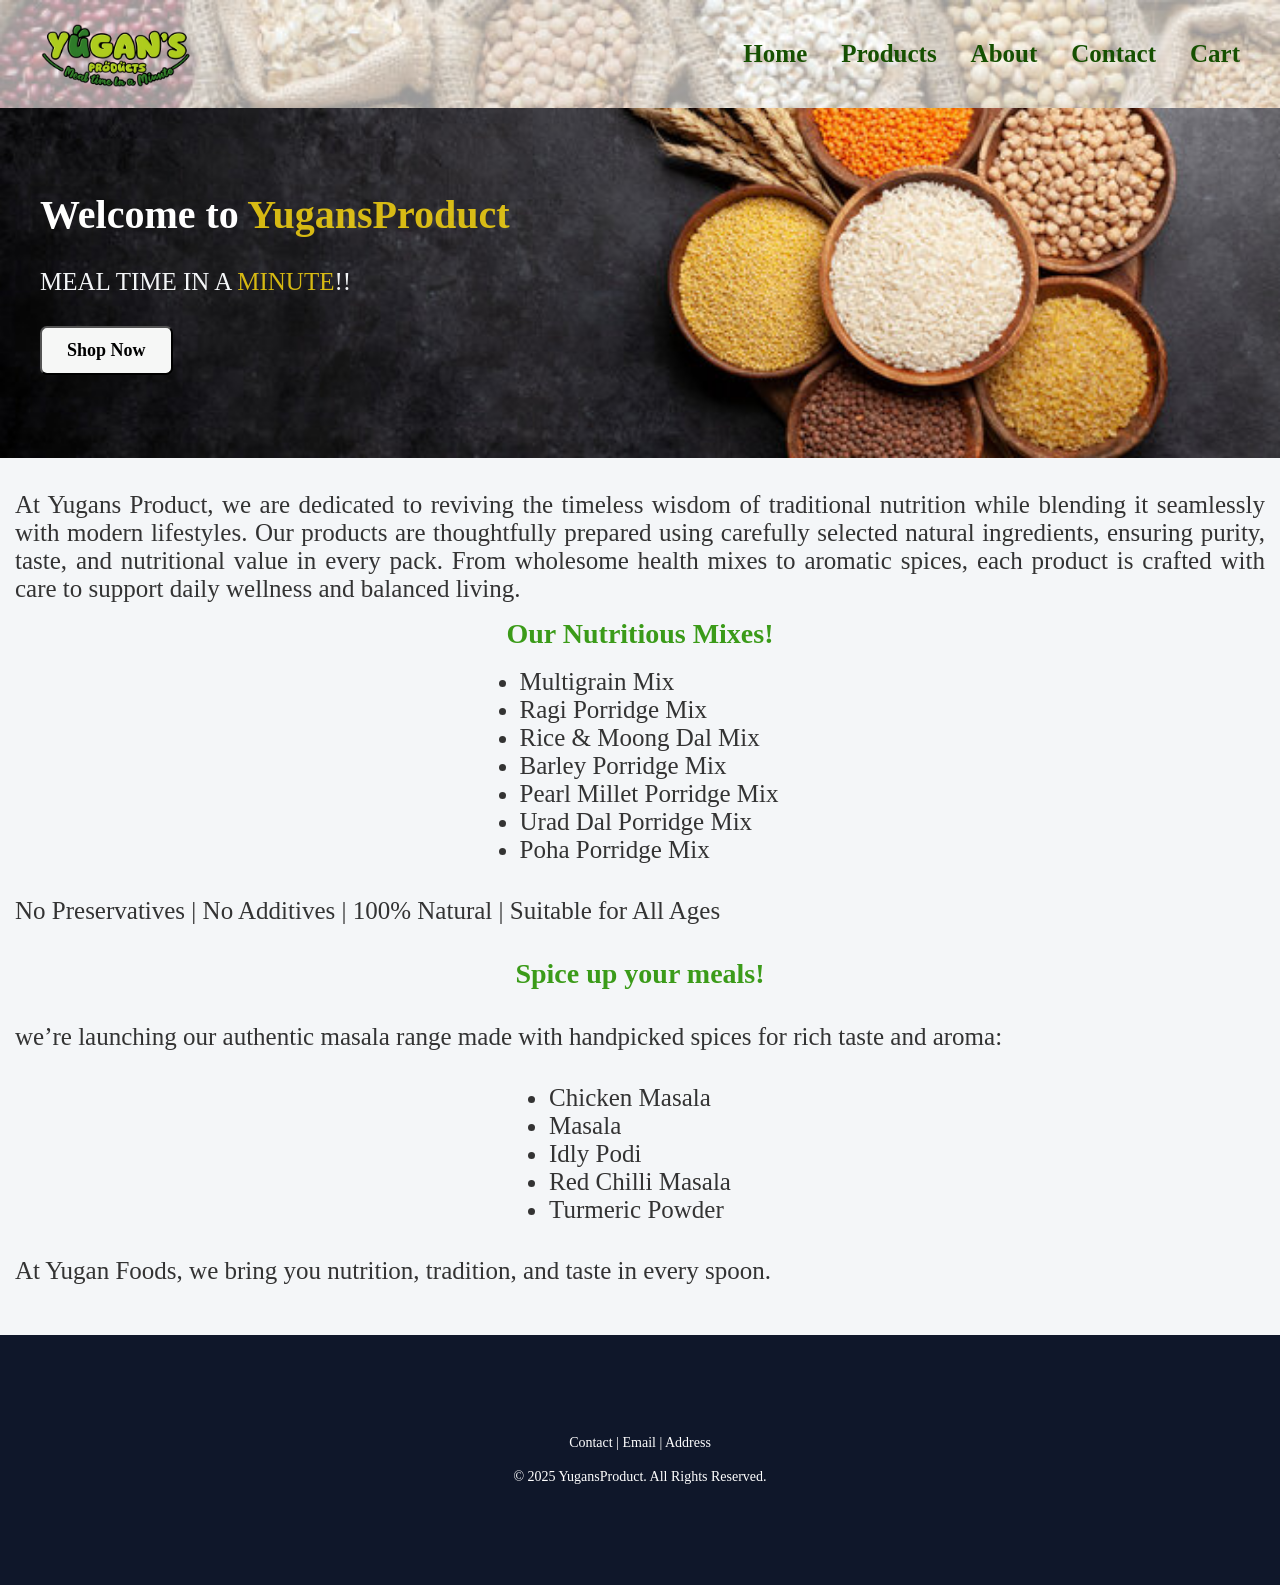
<file: index.html>
<!DOCTYPE html>
<html lang="en">
<head>
  <meta charset="UTF-8">
  <meta name="viewport" content="width=device-width, initial-scale=1.0">
  <title>YugansProduct | Home</title>
  <link rel="stylesheet" href="style.css">
</head>
<body>

  <!-- Header -->
  <header>
    <div class="logo">
      <img src="new logo.png" alt="webiste logo">
    </div>
    <nav>
      <a href="index.html">Home</a>
      <a href="products.html">Products</a>
      <a href="about.html">About</a>
      <a href="contact.html">Contact</a>
      <a href="cart.html">Cart</a>
    </nav>
  </header>

  <!-- Hero Section -->
  <section class="hero">
     <div class="hero-content">
    <h2>Welcome to <span class="hero-headhighlight">YugansProduct</span></h2>
    <p>MEAL TIME IN A <span class="hero-highlight">MINUTE</span>!!</p>
    <button class="hero-btn"><a href="products.html">Shop Now</a></button>
    </div>
  </section>
  
  <br>
<p class="information">
At Yugans Product, we are dedicated to reviving the timeless wisdom of traditional nutrition while blending it seamlessly with modern lifestyles. Our products are thoughtfully prepared using carefully selected natural ingredients, ensuring purity, taste, and nutritional value in every pack. From wholesome health mixes to aromatic spices, each product is crafted with care to support daily wellness and balanced living.</p>
<h2 class="title">Our Nutritious Mixes!</h2><br>

<ul class="feature-list">
<li>Multigrain Mix</li> 
<li>Ragi Porridge Mix</li>
<li>Rice & Moong Dal Mix</li>
<li>Barley Porridge Mix</li>
<li>Pearl Millet Porridge Mix</li>
<li>Urad Dal Porridge Mix</li>
<li>Poha Porridge Mix</li>
</ul>
<br>
<p class="no">
 No Preservatives | No Additives | 100% Natural | Suitable for All Ages
</p>
<br>

<h2 class="title">Spice up your meals!</h2><br> 
<p class="spice">
we’re launching our authentic masala range made with handpicked spices for rich taste and aroma:
</p>
<br>

<ul class="footer-list">
<li>Chicken Masala</li>
<li>Masala</li> 
<li>Idly Podi</li> 
<li>Red Chilli Masala</li> 
<li>Turmeric Powder</li> 
</ul><br>
<p class="end">At Yugan Foods, we bring you nutrition, tradition, and taste in every spoon.
</p>


  <!-- Footer -->
  <footer>
    <p>
      Contact | Email | Address
    </p>
<br>
    <p>© 2025 YugansProduct. All Rights Reserved.</p>
  </footer>

</body>
</html>
</file>
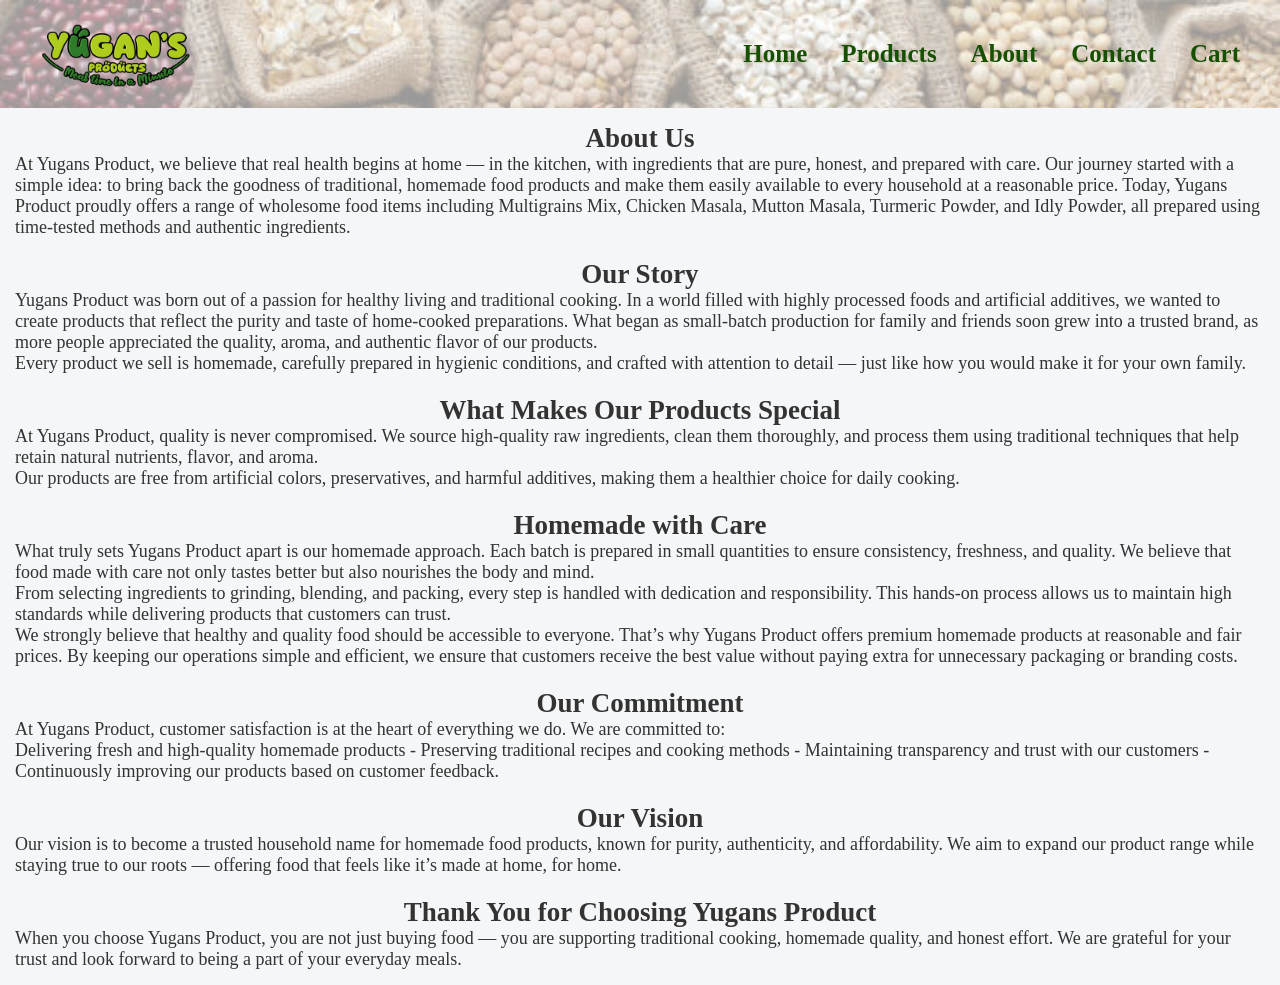
<file: about.html>
<!DOCTYPE html>
<html lang="en">
<head>
  <meta charset="UTF-8">
  <meta name="viewport" content="width=device-width, initial-scale=1.0">
  <title>YugansProduct | Home</title>
  <link rel="stylesheet" href="style.css">
</head>
<body>

  <!-- Header -->
  <header>
    <div class="logo">
      <img src="new logo.png" alt="webiste logo">
    </div>
    <nav>
      <a href="index.html">Home</a>
      <a href="products.html">Products</a>
      <a href="about.html">About</a>
      <a href="contact.html">Contact</a>
      <a href="cart.html">Cart</a>
    </nav>
  </header>

  <section class="about-page">
    <h1>About Us</h1>
    <p>
      At Yugans Product, we believe that real health begins at home — in the kitchen, with ingredients that are pure, honest, and prepared with care. Our journey started with a simple idea: to bring back the goodness of traditional, homemade food products and make them easily available to every household at a reasonable price. Today, Yugans Product proudly offers a range of wholesome food items including Multigrains Mix, Chicken Masala, Mutton Masala, Turmeric Powder, and Idly Powder, all prepared using time-tested methods and authentic ingredients.<br><br>
      
    <h2>Our Story</h2>

    Yugans Product was born out of a passion for healthy living and traditional cooking. In a world filled with highly processed foods and artificial additives, we wanted to create products that reflect the purity and taste of home-cooked preparations. What began as small-batch production for family and friends soon grew into a trusted brand, as more people appreciated the quality, aroma, and authentic flavor of our products.<br>

    Every product we sell is homemade, carefully prepared in hygienic conditions, and crafted with attention to detail — just like how you would make it for your own family.<br><br>

    <h2>What Makes Our Products Special</h2>

    At Yugans Product, quality is never compromised. We source high-quality raw ingredients, clean them thoroughly, and process them using traditional techniques that help retain natural nutrients, flavor, and aroma.<br>

    Our products are free from artificial colors, preservatives, and harmful additives, making them a healthier choice for daily cooking.<br><br>

    <h2>Homemade with Care</h2>

    What truly sets Yugans Product apart is our homemade approach. Each batch is prepared in small quantities to ensure consistency, freshness, and quality. We believe that food made with care not only tastes better but also nourishes the body and mind.<br>

    From selecting ingredients to grinding, blending, and packing, every step is handled with dedication and responsibility. This hands-on process allows us to maintain high standards while delivering products that customers can trust.<br>

    We strongly believe that healthy and quality food should be accessible to everyone. That’s why Yugans Product offers premium homemade products at reasonable and fair prices. By keeping our operations simple and efficient, we ensure that customers receive the best value without paying extra for unnecessary packaging or branding costs.<br><br>

    <h2>Our Commitment</h2>

    At Yugans Product, customer satisfaction is at the heart of everything we do. We are committed to:<br>
    
    Delivering fresh and high-quality homemade products - Preserving traditional recipes and cooking methods - Maintaining transparency and trust with our customers - Continuously improving our products based on customer feedback.<br><br>

    <h2>Our Vision</h2>
    Our vision is to become a trusted household name for homemade food products, known for purity, authenticity, and affordability. We aim to expand our product range while staying true to our roots — offering food that feels like it’s made at home, for home.<br><br>

    <h2>Thank You for Choosing Yugans Product</h2>

    When you choose Yugans Product, you are not just buying food — you are supporting traditional cooking, homemade quality, and honest effort. We are grateful for your trust and look forward to being a part of your everyday meals.
    </p>
  </section>
  </body>
</html>
</file>
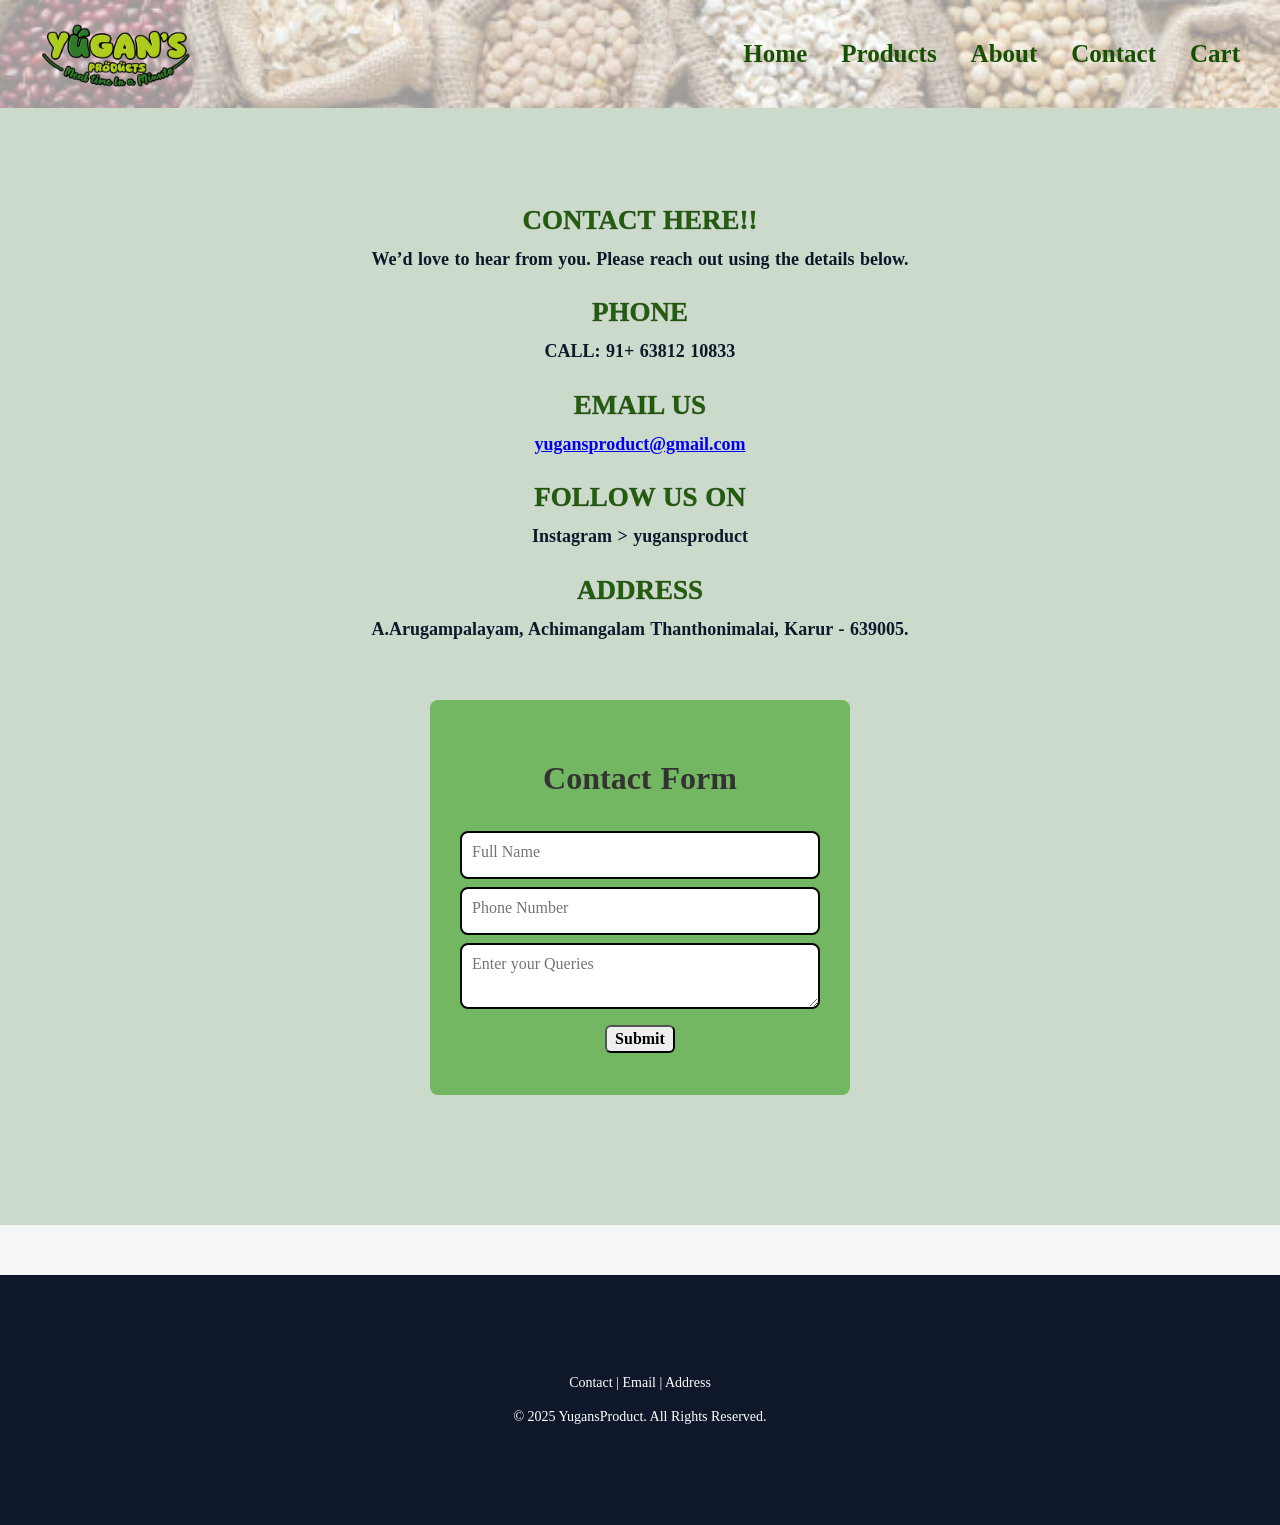
<file: contact.html>
<!DOCTYPE html>
<html lang="en">
<head>
  <meta charset="UTF-8">
  <meta name="viewport" content="width=device-width, initial-scale=1.0">
  <title>YugansProduct | Home</title>
  <link rel="stylesheet" href="style.css">
</head>
<body>

  <!-- Header -->
  <header>
    <div class="logo">
      <img src="new logo.png" alt="webiste logo">
    </div>
    <nav>
      <a href="index.html">Home</a>
      <a href="products.html">Products</a>
      <a href="about.html">About</a>
      <a href="contact.html">Contact</a>
      <a href="cart.html">Cart</a>
    </nav>
  </header>
<section class="contact">
    <div class="contact-here">
<h1>
    CONTACT HERE!!
</h1>
  </div>
<p class="content-inside">
    We’d love to hear from you. Please reach out using the details below.
</p>
  
<div class="contact-here">
<h2>
PHONE
</h2>
</div>
<p class="content-inside">
    CALL: 91+ 63812 10833
</p>
<div class="contact-here">
<h2>
    EMAIL US
</h2>
</div>
<p class="content-inside">
<a href="https://mail.google.com/mail/?view=cm&fs=1&to=yugansproduct@gmail.com" target="_blank">
    yugansproduct@gmail.com
</a>

</p>
<div class="contact-here">
<h2>
    FOLLOW US ON
</h2>
</div>
<p class="content-inside">
    Instagram > yugansproduct
</p>
<div class="contact-here">
<h2>
    ADDRESS
</h2>
</div>
<P class="content-inside">
A.Arugampalayam, 
Achimangalam Thanthonimalai,
Karur - 639005.
</P>

<form class="contact-form">
    <h2 class="contact-head">Contact Form
    </h2>
    <div class="box-form">
      <input type="text" placeholder="Full Name" required>
    </div>
    <div class="box-form">
        <input type="tel" placeholder="Phone Number" required>
    </div>   
    <div class="box-form">
         <textarea placeholder="Enter your Queries" required></textarea>
    </div>
    <div class="box-btn">
        <button type="submit">Submit</button>
    </div>
    
</form>
</section>
 <footer>
    <p>
      Contact | Email | Address
    </p>
<br>
    <p>© 2025 YugansProduct. All Rights Reserved.</p>
  </footer>

  </body>
</html>
</file>
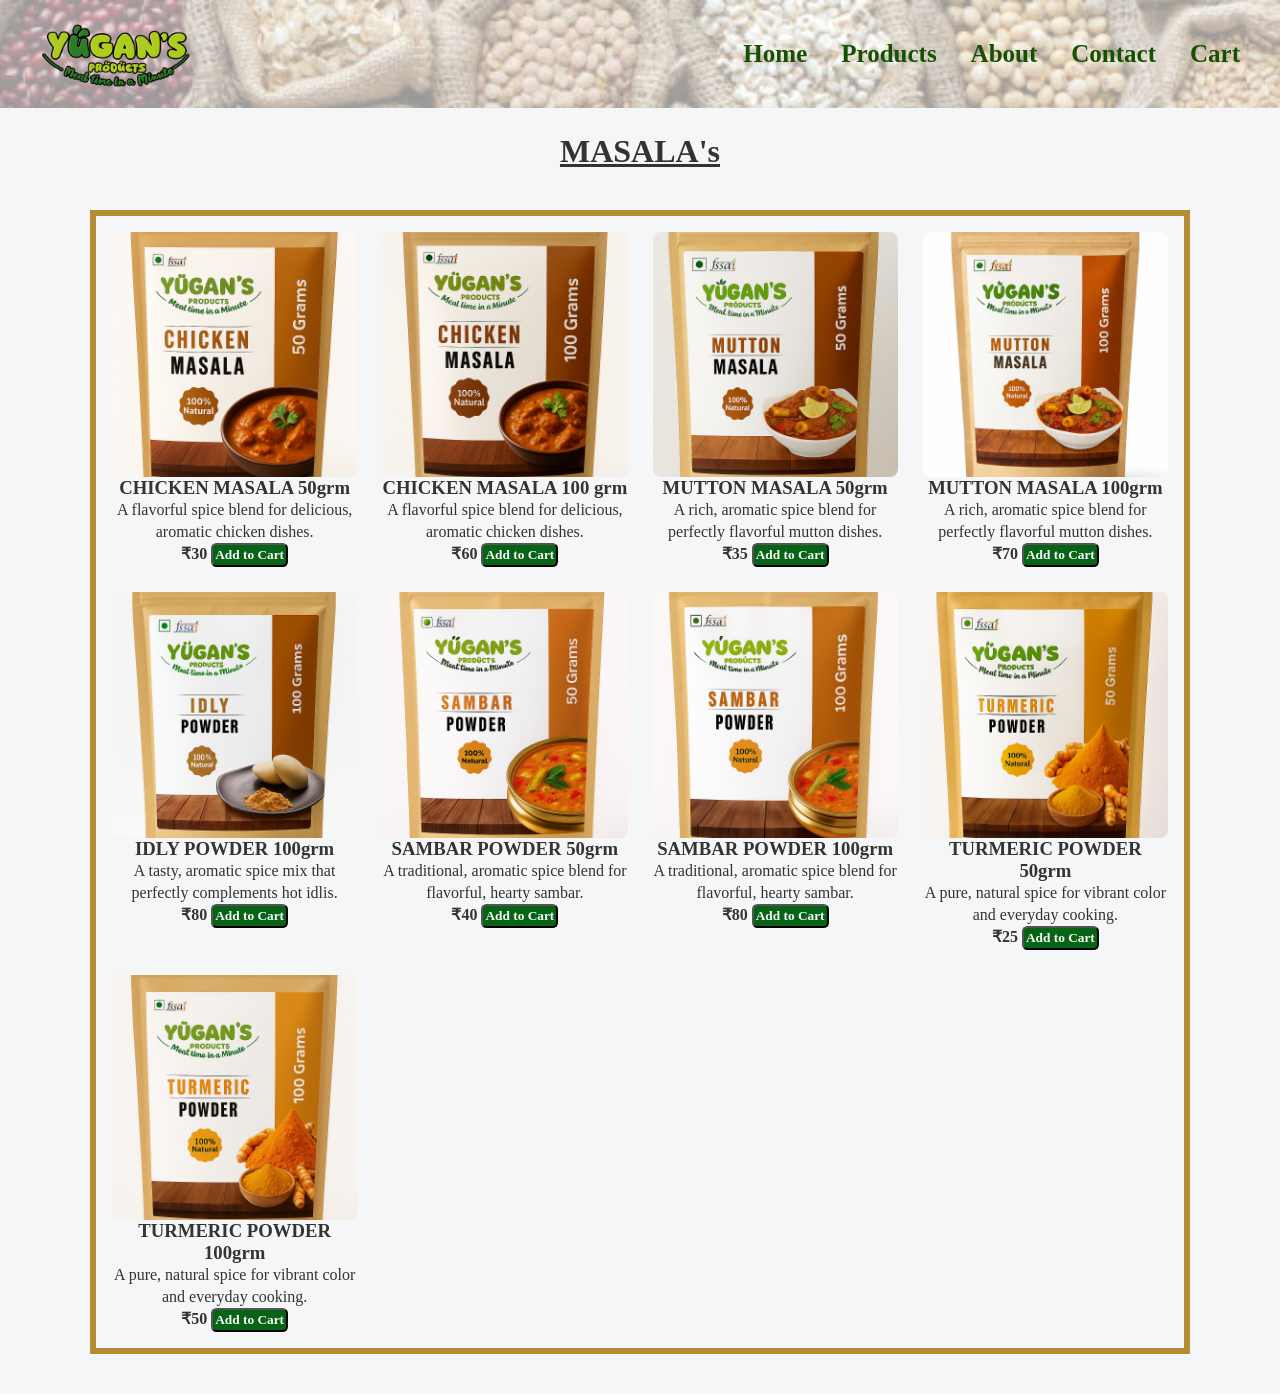
<file: products.html>
<!DOCTYPE html>
<html lang="en">
<head>
  <meta charset="UTF-8">
  <meta name="viewport" content="width=device-width, initial-scale=1.0">
  <title>YugansProduct | Home</title>
  <link rel="stylesheet" href="style.css">
</head>
<body>

  <!-- Header -->
  <header>
    <div class="logo">
      <img src="new logo.png" alt="webiste logo">
    </div>
    <nav>
      <a href="index.html">Home</a>
      <a href="products.html">Products</a>
      <a href="about.html">About</a>
      <a href="contact.html">Contact</a>
      <a href="cart.html">Cart</a>
    </nav>
  </header>
  <h1 class="product-head">MASALA's</h1>
<section class="product-catalog">
   <div class="product-card" id="addto1">
    <img src="chicken masala 50.PNG" alt="CHICKEN MASALA">
    <h3>CHICKEN MASALA 50grm</h3>
    <p>A flavorful spice blend for delicious, aromatic chicken dishes.</p>
    <span class="price">₹30</span>
    <button class="cart-btn">Add to Cart</button>
  </div>
<div class="product-card">
  <img src="chicken masala 100.PNG" alt="CHICKEN MASALA">
  <h3>CHICKEN MASALA 100 grm</h3>
  <p>A flavorful spice blend for delicious, aromatic chicken dishes.</p>
  <span class="price">₹60</span>
  <button class="cart-btn">Add to Cart</button>
</div>  
  <div class="product-card">
    <img src="mutton masala 50.PNG" alt="MUTTON MASALA">
    <h3>MUTTON MASALA 50grm</h3>
    <p>A rich, aromatic spice blend for perfectly flavorful mutton dishes.</p>
    <span class="price">₹35</span>
    <button class="cart-btn">Add to Cart</button>
  </div>
<div class="product-card">
  <img src="mutton masala 100.png" alt="MUTTON MASALA">
  <h3>MUTTON MASALA 100grm</h3>
  <p>A rich, aromatic spice blend for perfectly flavorful mutton dishes.</p>
  <span class="price">₹70</span>
  <button class="cart-btn">Add to Cart</button>
</div>
<div class="product-card">
  <img src="idly 100.PNG" alt="IDLY POWDER">
  <h3>IDLY POWDER 100grm</h3>
  <p>A tasty, aromatic spice mix that perfectly complements hot idlis.</p>
  <span class="price">₹80</span>
  <button class="cart-btn">Add to Cart</button>
</div>
<div class="product-card">
  <img src="sambar 50.PNG" alt="SAMBAR POWDER">
  <h3>SAMBAR POWDER 50grm</h3>
  <p>A traditional, aromatic spice blend for flavorful, hearty sambar.</p>
  <span class="price">₹40</span>
  <button class="cart-btn">Add to Cart</button>
</div>
<div class="product-card">
  <img src="sambar 100.PNG" alt="SAMBAR POWDER">
  <h3>SAMBAR POWDER 100grm</h3>
  <p>A traditional, aromatic spice blend for flavorful, hearty sambar.</p>
  <span class="price">₹80</span>
  <button class="cart-btn">Add to Cart</button>
</div>
<div class="product-card">
  <img src="termeric 50.PNG" alt="TURMERIC POWDER">
  <h3>TURMERIC POWDER 50grm</h3>
  <p>A pure, natural spice for vibrant color and everyday cooking.</p>
  <span class="price">₹25</span>
  <button class="cart-btn">Add to Cart</button>
</div>
<div class="product-card">
  <img src="termeric 100.PNG" alt="TURMERIC POWDER">
  <h3>TURMERIC POWDER 100grm</h3>
  <p>A pure, natural spice for vibrant color and everyday cooking.</p>
  <span class="price">₹50</span>
  <button class="cart-btn">Add to Cart</button>
</div>
</section>
 </body>
</html>
</file>
<file: style.css>
* {
  margin: 0;
  padding: 0;
  box-sizing: border-box;
  font-family: 'Times New Roman', Times, serif;
}

body {
  background-color: #f4f6f8;
  color: #333;
}

header {
  display: flex;
  align-items: center;
  justify-content: space-between;
  padding: 2px 40px;
  background-color: transparent;
  background-image:
    linear-gradient(rgba(255, 255, 255, 0.6),
      rgba(255, 255, 255, 0.6)),
    url("banner background image.jpg");
  background-repeat: no-repeat;
  background-size: cover;
}

.logo img {
  height: 100px;
  cursor: pointer;
}

nav a {
  margin-left: 30px;
  text-decoration: none;
  font-size: 25px;
  font-weight: bold;
  font-family: 'Times New Roman', Times, serif;
  color: #165001;
  transition: color 0.3s ease;

}


nav a:hover {
  color: #0b3d0b;
  text-decoration: underline;
}

header h1 {
  font-size: 28px;
}

/* Hero Section */
.hero {
  position: relative;
  width: 100%;
  min-height: 350px;
  padding: 60px 40px;
  text-align: left;
  background-image: url("black banner image.jpg");
  background-repeat: no-repeat;
  background-size: cover;
  background-position: center;
  display: flex;
  flex-direction: column;
  justify-content: center;
}

.hero-content .hero-btn a {
  text-decoration: none;
  color: #000000;
  transition: all 0.3s ease;
}

.hero h2 {
  font-size: 40px;
  margin-bottom: 30px;
  color: #ffffff;
  text-align: left;
}
.hero-headhighlight {
  color: #feda10d2;
}

.hero p {
  font-size: 25px;
  margin-bottom: 30px;
  color: #f4f6f8;
  text-align: left;
}

.hero-highlight{
  color: #feda10d2;;
}

.information {
  font-family: Georgia, 'Times New Roman', Times, serif;
  text-align: justify;
  font-size: 25px;
  margin: 15px;
}

.spice {
  font-family: Georgia, 'Times New Roman', Times, serif;
  text-align: justify;
  font-size: 25px;
  margin: 15px;
}

.no {
  font-family: Georgia, 'Times New Roman', Times, serif;
  text-align: justify;
  font-size: 25px;
  margin: 15px;
}

.end {
  font-family: Georgia, 'Times New Roman', Times, serif;
  text-align: justify;
  font-size: 25px;
  margin: 15px;
}

.feature-list {
  list-style-position: outside;
  width: fit-content;
  margin: auto auto;
  padding-left: 18px;
  font-size: 25px;
}

.title {
  text-align: center;
  color: #3b9b19;
  font-size: 28px;
}

.footer-list {
  list-style-position: outside;
  width: fit-content;
  margin: auto auto;
  padding-left: 0px;
  font-size: 25px;
}

.hero button {
  display: block;
  padding: 12px 25px;
  font-size: 18px;
  border-radius: 7px;
  background-color: #f6f7f6;
  cursor: pointer;
  font-weight: bolder;
  text-decoration: none;
}

.hero button:hover {
  background-color: #eab308;
}

/* Products Section */

/* Footer */
footer {
  background-color: #0f172a;
  color: white;
  text-align: center;
  padding: 100px;
  margin-top: 50px;
}

footer p {
  font-size: 14px;
}

.contact {
  padding: 90px 90px;
  background-color: #447f313b;
  text-align: center;
  font-weight: bold;
  word-spacing: 1px;
  line-height: 1.7;
}

.contact-here {
  color: #206009;
  font-size: 18px;
  -webkit-text-stroke: 0.6px #00000065;
}

.content-inside {
  color: #0f172a;
  padding-bottom: 16px;
  font-size: 18px;
}

.contact-form {
  max-width: 420px;
  margin: 40px auto;
  padding: 40px 30px;
  background-color: hsl(108, 37%, 55%);
  border-radius: 8px;
  line-height: 1.8;
  box-sizing: border-box;
  text-align: center;
}

.box-form input,
.box-form textarea {
  width: 100%;
  padding: 10px;
  font-size: 16px;
  border: 2px solid #020701;
  border-radius: 8px;
  outline: none;
  box-sizing: border-box;
  margin: 4px auto;
  padding-bottom: 16px;
}

.box-btn button {
  padding: 3px 2px;
  font-size: 16px;
  border-radius: 6px;
  cursor: pointer;
  width: 70px;
  display: block;
  margin: 2px auto;
  font-weight: bolder;
}

.box-btn button:hover {
  color: #000000;
  background-color: #e2a924;
}

.contact-form .contact-head {
  font-size: 32px;
  text-align: center;
  padding: 10px;
  padding-bottom: 19px;
}

.product-catalog {
  display: grid;
  grid-template-columns: repeat(auto-fit, minmax(220px, 4fr));
  gap: 25px;
  max-width: 1100px;
  margin: 40px auto;
  padding: 16px;
  border: 6px solid #b58e34;
}

.product-catalog img {
  width: 100%;
  aspect-ratio: 1 / 1;
  object-fit: cover;
  display: block;
  border-radius: 8px;
}



.product-catalog .product-card {
  text-align: center;
  line-height: 22px;
}

.product-card .cart-btn {
  padding: 2px;
  font-weight: bold;
  color: #fbfbfb;
  border-radius: 5.5px;
  background-color: #076417;
}

.product-card .cart-btn:hover {
  color: #f2f4f2;
}

.product-head {
  text-align: center;
  text-decoration: underline;
  padding-top: 25px;
}

.price {
  font-weight: bold;
  padding-bottom: 9px;
}

.about-page {
  font-size: 18px;
  margin: 15px;
}

.about-page h2 {
  text-align: center;
}

.about-page h1 {
  text-align: center;
}

/** media **/

@media screen and (max-width: 500px) {
  .product-catalog {
    grid-template-columns: repeat(2, 1fr);
    gap: 17px;
  }

  .box-form {
    width: 90%;
    align-items: center;
  }

  nav a {
    margin-left: 30px;
    text-decoration: none;
    font-size: 22px;
  }

  .hero h2 {
    font-size: 32px;
    word-wrap: break-word;
  }

  .hero p {
    font-size: 25px;
    word-wrap: break-word;
}
.logo img {
  height: 70px;
  cursor: pointer;
  align-items: center;
}
.hero button {
  display: block;
  padding: 9px 18px;
  font-size: 18px;
  border-radius: 7px;
  background-color: #f6f7f6;
  cursor: pointer;
  font-weight: bolder;
  text-decoration: none;
}
.hero-highlight {
  color: #feda10d2;
  font-weight: bolder;
 

}
header {
  padding: 10px;
}
}
</file>
